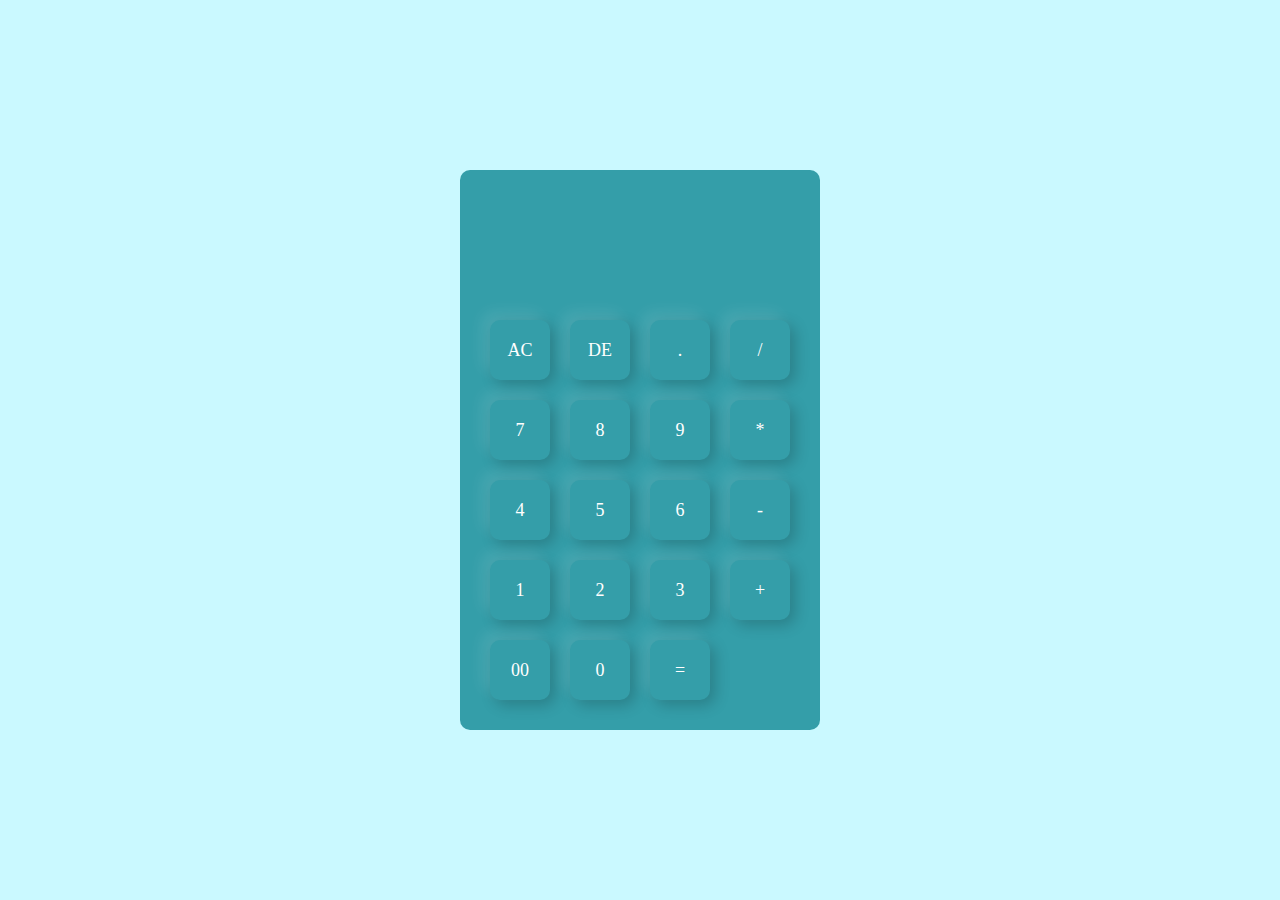
<file: index.html>
<!DOCTYPE html>
<html lang="en">
    <head>
        <meta charset="UTF+4">
        <meta name="viewport" content="width=device-width, initial-scale=1.0">
        <title>Calculator</title>
        <link rel="stylesheet" href="style.css">
    </head>

    <body>
        <div class="container">
            <div class="calculator">
                <form>
                    <div class="display">
                    <input type="text" name="display">
                    </div>

                    <div>
                        <input type="button" value="AC" class="col-3" onclick="display.value = ''">
                        <input type="button" value="DE" class="col-3" onclick="display.value = display.value.toString().slice(0,-1)">
                        <input type="button" value="." class="col-3" onclick="display.value += '.'">
                        <input type="button" value="/" class="col-3" onclick="display.value += '/'">
                    </div>

                    <div>
                        <input type="button" value="7" class="col-3" onclick="display.value += '7'">
                        <input type="button" value="8" class="col-3" onclick="display.value += '8'">
                        <input type="button" value="9" class="col-3" onclick="display.value += '9'">
                        <input type="button" value="*" class="col-3" onclick="display.value += '*'">
                    </div>

                    <div>
                        <input type="button" value="4" class="col-3" onclick="display.value += '4'">
                        <input type="button" value="5" class="col-3" onclick="display.value += '5'">
                        <input type="button" value="6" class="col-3" onclick="display.value += '6'">
                        <input type="button" value="-" class="col-3" onclick="display.value += '-'">
                    </div>

                    <div>
                        <input type="button" value="1" class="col-3" onclick="display.value += '1'">
                        <input type="button" value="2" class="col-3" onclick="display.value += '2'">
                        <input type="button" value="3" class="col-3" onclick="display.value += '3'">
                        <input type="button" value="+" class="col-3" onclick="display.value += '+'">
                    </div>

                    <div>
                        <input type="button" value="00" class="col-3" onclick="display.value += '00'">
                        <input type="button" value="0" class="col-3" onclick="display.value += '0'">
                        <input type="button" value="=" class="equal" onclick="display.value = eval(display.value)">
                    </div>
                </form>
            </div>
        </div>
    </body>
</html>
</file>
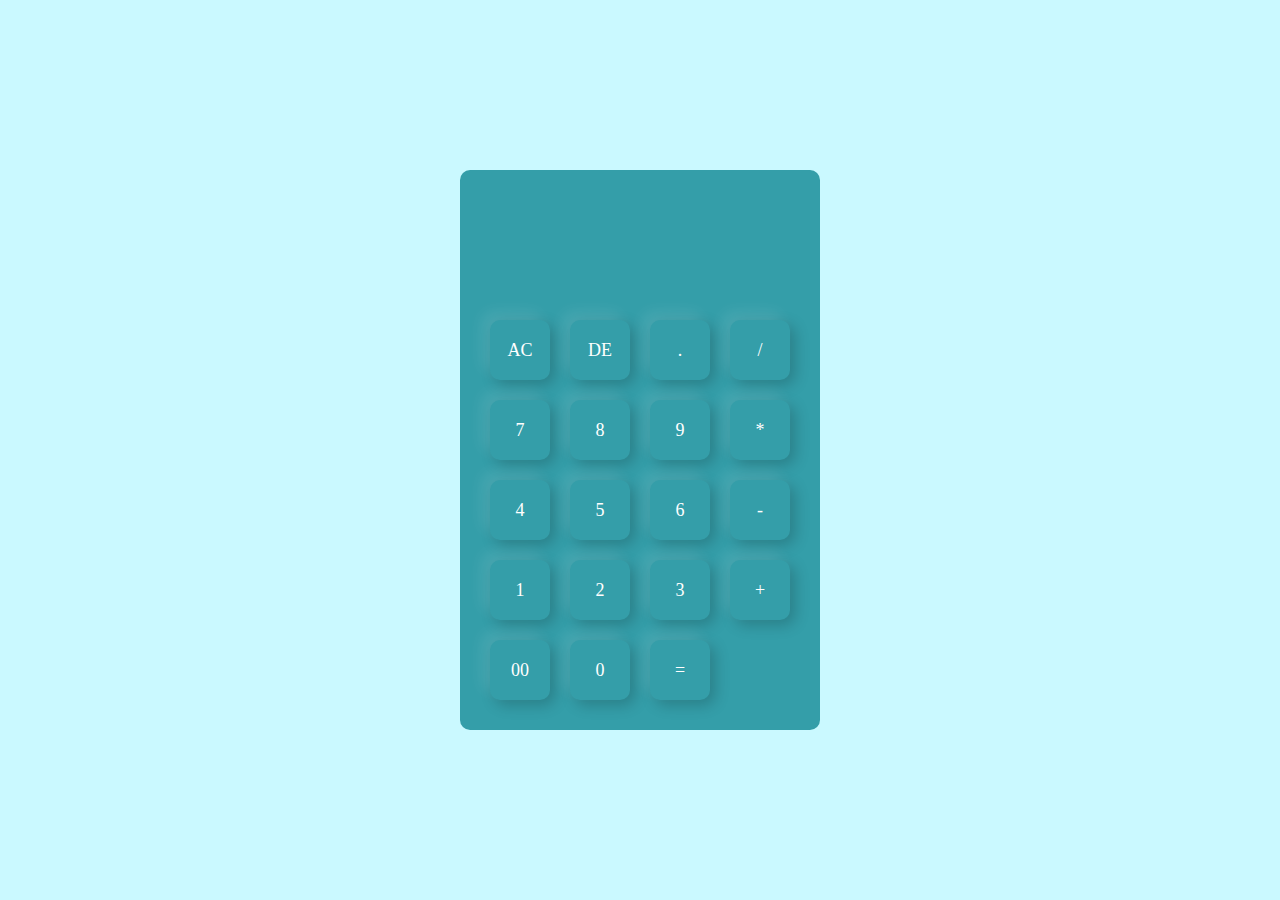
<file: calculator.html>
<!DOCTYPE html>
<html lang="en">
    <head>
        <meta charset="UTF+4">
        <meta name="viewport" content="width=device-width, initial-scale=1.0">
        <title>Calculator</title>
        <link rel="stylesheet" href="CSS/style.css">
    </head>

    <body>
        <div class="container">
            <div class="calculator">
                <form>
                    <div class="display">
                    <input type="text" name="display">
                    </div>

                    <div>
                        <input type="button" value="AC" class="col-3" onclick="display.value = ''">
                        <input type="button" value="DE" class="col-3" onclick="display.value = display.value.toString().slice(0,-1)">
                        <input type="button" value="." class="col-3" onclick="display.value += '.'">
                        <input type="button" value="/" class="col-3" onclick="display.value += '/'">
                    </div>

                    <div>
                        <input type="button" value="7" class="col-3" onclick="display.value += '7'">
                        <input type="button" value="8" class="col-3" onclick="display.value += '8'">
                        <input type="button" value="9" class="col-3" onclick="display.value += '9'">
                        <input type="button" value="*" class="col-3" onclick="display.value += '*'">
                    </div>

                    <div>
                        <input type="button" value="4" class="col-3" onclick="display.value += '4'">
                        <input type="button" value="5" class="col-3" onclick="display.value += '5'">
                        <input type="button" value="6" class="col-3" onclick="display.value += '6'">
                        <input type="button" value="-" class="col-3" onclick="display.value += '-'">
                    </div>

                    <div>
                        <input type="button" value="1" class="col-3" onclick="display.value += '1'">
                        <input type="button" value="2" class="col-3" onclick="display.value += '2'">
                        <input type="button" value="3" class="col-3" onclick="display.value += '3'">
                        <input type="button" value="+" class="col-3" onclick="display.value += '+'">
                    </div>

                    <div>
                        <input type="button" value="00" class="col-3" onclick="display.value += '00'">
                        <input type="button" value="0" class="col-3" onclick="display.value += '0'">
                        <input type="button" value="=" class="equal" onclick="display.value = eval(display.value)">
                    </div>
                </form>
            </div>
        </div>
    </body>
</html>
</file>
<file: style.css>
*{
    margin: 0px;
    padding: 0px;
    font-family: 'Times New Roman';
    box-sizing: border-box;
    font-size: 11;
}

.container{
    width: 100%;
    height: 100vh;
    background: #caf9ffff;
    display: flex;
    align-items: center;
    justify-content: center;
}

.calculator{
    background: #349ea9ff;
    padding: 20px;
    border-radius: 10px;
}

.calculator form input{
    border: 0;
    outline: 0;
    width: 60px;
    height: 60px;
    border-radius: 10px;
    box-shadow: -8px -8px 15px rgba(255, 255, 255, 0.1), 5px 5px 15px rgba(0, 0, 0, 0.2);
    background: transparent;
    font-size: 18px;
    color: #fff;
    cursor: pointer;
    margin: 10px;
}

form .display{
    display: flex;
    justify-content: flex-end;
    margin: 20px 0;
}

form .display input{
    text-align: right;
    flex: 1;
    font-size: 24px;
    box-shadow: none;
}

form input .equal{
    width: 145px;
}

.btn-prmy{
    display: inline-block;
    text-decoration: none;
    color: #fff;
    border: 2px #000;
    padding: 12px 40px;
    font-size: 14px;
    position: relative;
    margin-top: 20px;
    background-color: #000
}

.btn-prmy:hover{
    background-color: #666;
}

.btn-sndry{
    display: inline-block;
    text-decoration: none;
    color: #fff;
    border: 2px #000;
    padding: 12px 40px;
    font-size: 14px;
    position: relative;
    margin-top: 20px;
    background-color: #000
}

/* Grid System */
.col-1 {width: 8.33%;}
.col-2 {width: 16.66%;}
.col-3 {width: 25%;}
.col-4 {width: 33.33%;}
.col-5 {width: 41.66%;}
.col-6 {width: 50%;}
.col-7 {width: 58.33%;}
.col-8 {width: 66.66%;}
.col-9 {width: 75%;}
.col-10 {width: 83.33%;}
.col-11 {width: 91.66%;}
.col-12 {width: 100%;}

.row::after {
    content: "";
    clear: both;
    display: table;
}

[class*= "col-"] {
    float: left;
    padding: 15px;
    border: 1px solid red;
}
</file>
<file: CSS/style.css>
*{
    margin: 0px;
    padding: 0px;
    font-family: 'Times New Roman';
    box-sizing: border-box;
    font-size: 11;
}

.container{
    width: 100%;
    height: 100vh;
    background: #caf9ffff;
    display: flex;
    align-items: center;
    justify-content: center;
}

.calculator{
    background: #349ea9ff;
    padding: 20px;
    border-radius: 10px;
}

.calculator form input{
    border: 0;
    outline: 0;
    width: 60px;
    height: 60px;
    border-radius: 10px;
    box-shadow: -8px -8px 15px rgba(255, 255, 255, 0.1), 5px 5px 15px rgba(0, 0, 0, 0.2);
    background: transparent;
    font-size: 18px;
    color: #fff;
    cursor: pointer;
    margin: 10px;
}

form .display{
    display: flex;
    justify-content: flex-end;
    margin: 20px 0;
}

form .display input{
    text-align: right;
    flex: 1;
    font-size: 24px;
    box-shadow: none;
}

form input .equal{
    width: 145px;
}

.btn-prmy{
    display: inline-block;
    text-decoration: none;
    color: #fff;
    border: 2px #000;
    padding: 12px 40px;
    font-size: 14px;
    position: relative;
    margin-top: 20px;
    background-color: #000
}

.btn-prmy:hover{
    background-color: #666;
}

.btn-sndry{
    display: inline-block;
    text-decoration: none;
    color: #fff;
    border: 2px #000;
    padding: 12px 40px;
    font-size: 14px;
    position: relative;
    margin-top: 20px;
    background-color: #000
}

/* Grid System */
.col-1 {width: 8.33%;}
.col-2 {width: 16.66%;}
.col-3 {width: 25%;}
.col-4 {width: 33.33%;}
.col-5 {width: 41.66%;}
.col-6 {width: 50%;}
.col-7 {width: 58.33%;}
.col-8 {width: 66.66%;}
.col-9 {width: 75%;}
.col-10 {width: 83.33%;}
.col-11 {width: 91.66%;}
.col-12 {width: 100%;}

.row::after {
    content: "";
    clear: both;
    display: table;
}

[class*= "col-"] {
    float: left;
    padding: 15px;
    border: 1px solid red;
}
</file>
